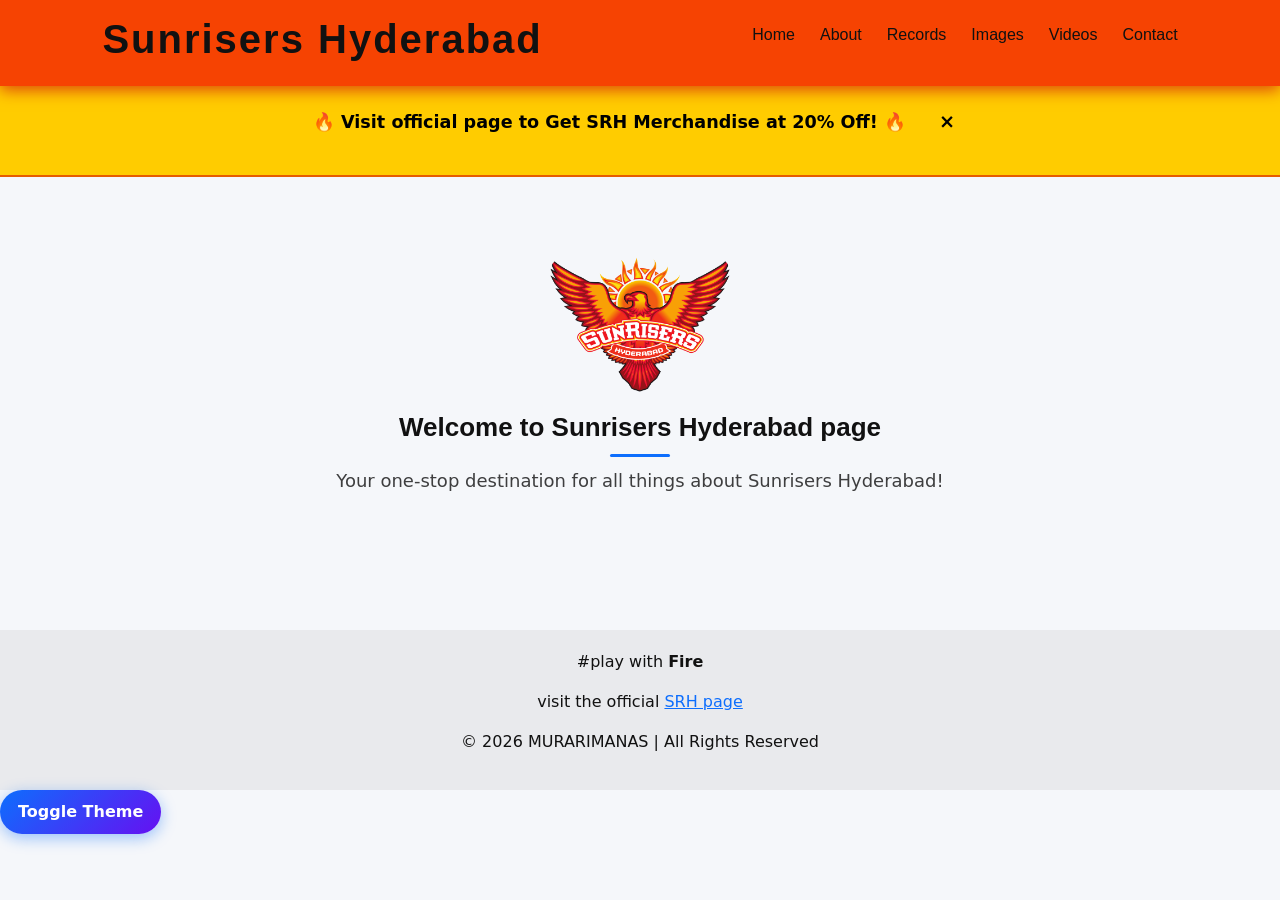
<file: index.html>
<!DOCTYPE html>
<html lang="en">
<head>
  <meta charset="UTF-8">
  <title>Sunrisers Hyderabad | Home</title>
  <link rel="stylesheet" href="index.css">
  <link href="https://cdn.jsdelivr.net/npm/bootstrap@5.3.0/dist/css/bootstrap.min.css" rel="stylesheet">
</head>
<body class="index-page">

<header>
  <nav>
    <h1>Sunrisers Hyderabad</h1>
    <ul>
      <li><a href="index.html">Home</a></li>
      <li><a href="about.html">About</a></li>
      <li><a href="records.html">Records</a></li>
      <li><a href="images.html">Images</a></li>
      <li><a href="videos.html">Videos</a></li>
      <li><a href="contact.html">Contact</a></li>
    </ul>
  </nav>
</header>
<!-- Advertisement Bar -->
<section class="ad-bar" id="adBar">
  <p>&#x1F525; Visit official page to Get SRH Merchandise at 20% Off! &#x1F525;
    <button class="close-btn" onclick="closeAd()">×</button>
  </p>
</section>
<section class="hero">
  <img src="Sunrisers_Hyderabad_Logo.svg.png" alt="logo">
  <h2>Welcome to Sunrisers Hyderabad page</h2>
  <p>Your one-stop destination for all things about Sunrisers Hyderabad!</p>
</section>

<footer>
  <p>#play with <strong>Fire</strong></p>
  <p>visit the official <a href="https://www.sunrisershyderabad.in/" target="_blank">SRH page</a></p>
  <p>&copy; 2026 MURARIMANAS | All Rights Reserved</p>
</footer>
<button onclick="toggleTheme()" class="toggle-btn">Toggle Theme</button>
<script>
function toggleTheme() {
  if (document.body.classList.contains("dark")) {
    document.body.classList.remove("dark");
    document.body.classList.add("light");
    localStorage.setItem("theme", "light");
  } else {
    document.body.classList.remove("light");
    document.body.classList.add("dark");
    localStorage.setItem("theme", "dark");
  }
}

/* Apply saved theme automatically on page load */
window.onload = function() {
  const savedTheme = localStorage.getItem("theme");
  if (savedTheme) {
    document.body.classList.add(savedTheme);
  } else {
    document.body.classList.add("light"); // default theme
  }
};
function closeAd() {
  const adBar = document.getElementById("adBar");
  adBar.style.display = "none";
}
</script>
</body>
</html>
</file>
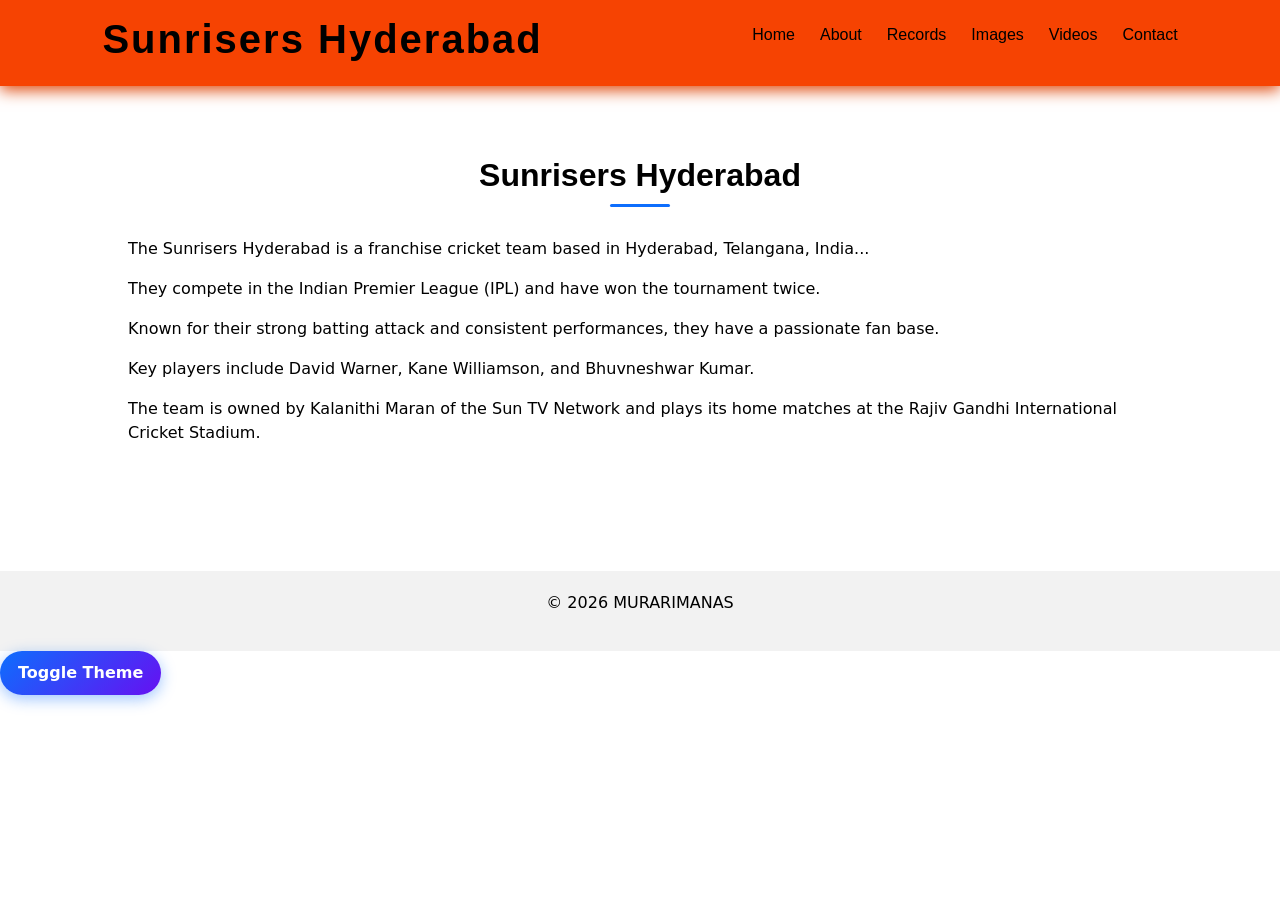
<file: about.html>
<!DOCTYPE html>
<html lang="en">
<head>
  <meta charset="UTF-8">
  <title>Sunrisers Hyderabad | About</title>
  <link rel="stylesheet" href="index.css">
  <link href="https://cdn.jsdelivr.net/npm/bootstrap@5.3.0/dist/css/bootstrap.min.css" rel="stylesheet">
</head>
<body class="about-page">

<header>
  <nav>
    <h1>Sunrisers Hyderabad</h1>
    <ul>
      <li><a href="index.html">Home</a></li>
      <li><a href="about.html">About</a></li>
      <li><a href="records.html">Records</a></li>
      <li><a href="images.html">Images</a></li>
      <li><a href="videos.html">Videos</a></li>
      <li><a href="contact.html">Contact</a></li>
    </ul>
  </nav>
</header>

<section>
  <h2>Sunrisers Hyderabad</h2>
  <p>The Sunrisers Hyderabad is a franchise cricket team based in Hyderabad, Telangana, India...</p>
  <p>They compete in the Indian Premier League (IPL) and have won the tournament twice.</p>
  <p>Known for their strong batting attack and consistent performances, they have a passionate fan base.</p>
  <p>Key players include David Warner, Kane Williamson, and Bhuvneshwar Kumar.</p>
  <p>The team is owned by Kalanithi Maran of the Sun TV Network and plays its home matches at the Rajiv Gandhi International Cricket Stadium.</p>
</section>

<footer>
  <p>&copy; 2026 MURARIMANAS</p>
</footer>
<button onclick="toggleTheme()" class="toggle-btn">Toggle Theme</button>
<script>
function toggleTheme() {
  if (document.body.classList.contains("dark")) {
    document.body.classList.remove("dark");
    document.body.classList.add("light");
    localStorage.setItem("theme", "light");
  } else {
    document.body.classList.remove("light");
    document.body.classList.add("dark");
    localStorage.setItem("theme", "dark");
  }
}

/* Apply saved theme automatically on page load */
window.onload = function() {
  const savedTheme = localStorage.getItem("theme");
  if (savedTheme) {
    document.body.classList.add(savedTheme);
  } else {
    document.body.classList.add("light"); // default theme
  }
};
</script>
</body>
</html>
</file>
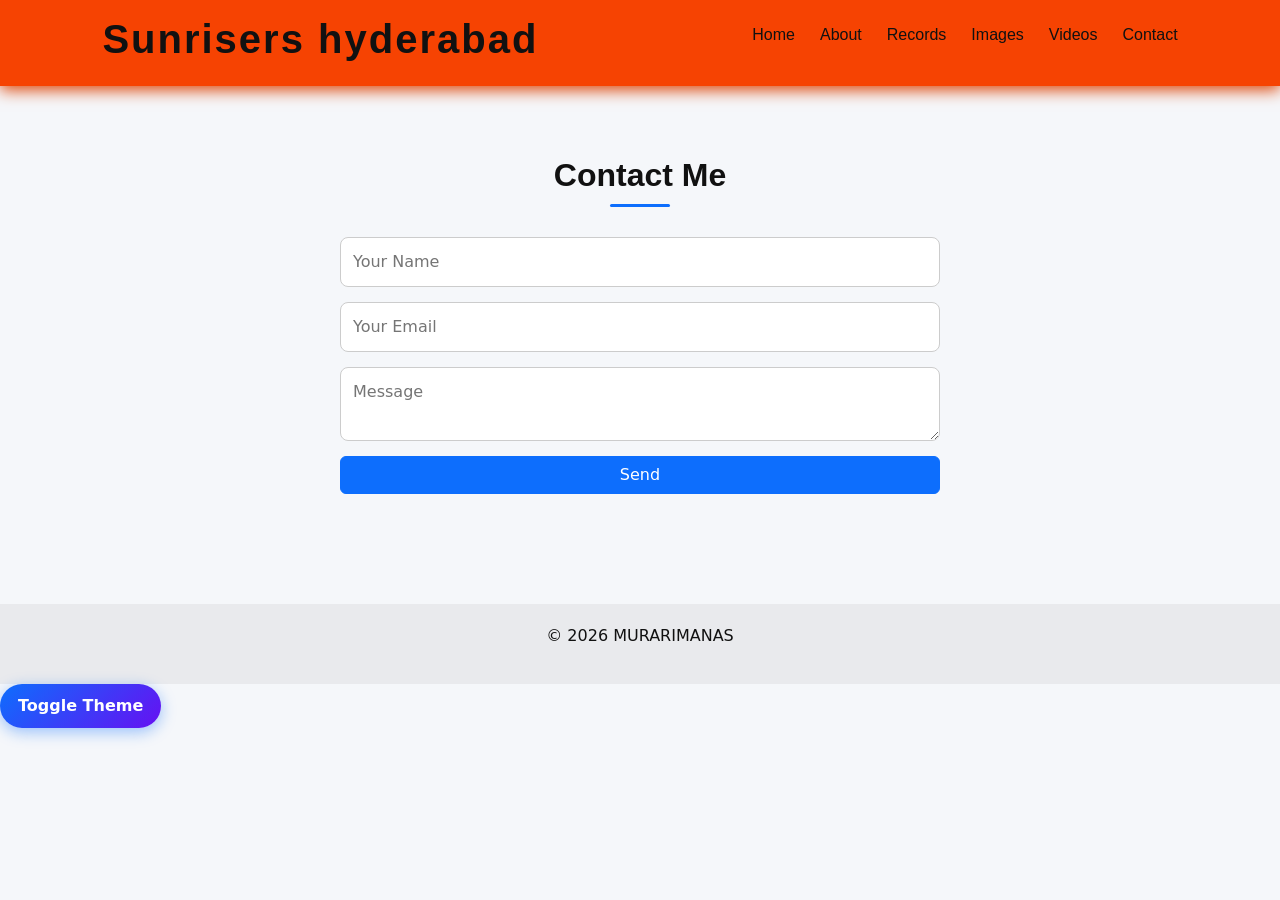
<file: contact.html>
<!DOCTYPE html>
<html lang="en">
<head>
  <meta charset="UTF-8">
  <title>Sunrisers hyderabad|Contact</title>
  <link rel="stylesheet" href="index.css">
  <link href="https://cdn.jsdelivr.net/npm/bootstrap@5.3.0/dist/css/bootstrap.min.css" rel="stylesheet">
</head>
<body class="contact-page">

<header>
  <nav>
    <h1>Sunrisers hyderabad</h1>
    <ul>
      <li><a href="index.html">Home</a></li>
      <li><a href="about.html">About</a></li>
      <li><a href="records.html">Records</a></li>
      <li><a href="images.html">Images</a></li>
      <li><a href="videos.html">Videos</a></li>
      <li><a href="contact.html">Contact</a></li>
    </ul>
  </nav>
</header>

<section>
  <h2>Contact Me</h2>
  <form>
    <input type="text" placeholder="Your Name" required>
    <input type="email" placeholder="Your Email" required>
    <textarea placeholder="Message"></textarea>
    <button type="submit" class="btn btn-primary">Send</button>
  </form>
</section>

<footer>
  <p>&copy; 2026 MURARIMANAS</p>
</footer>
<button onclick="toggleTheme()" class="toggle-btn">Toggle Theme</button>
<script>
function toggleTheme() {
  if (document.body.classList.contains("dark")) {
    document.body.classList.remove("dark");
    document.body.classList.add("light");
    localStorage.setItem("theme", "light");
  } else {
    document.body.classList.remove("light");
    document.body.classList.add("dark");
    localStorage.setItem("theme", "dark");
  }
}

/* Apply saved theme automatically on page load */
window.onload = function() {
  const savedTheme = localStorage.getItem("theme");
  if (savedTheme) {
    document.body.classList.add(savedTheme);
  } else {
    document.body.classList.add("light"); // default theme
  }
};
</script>
</body>
</html>
</file>
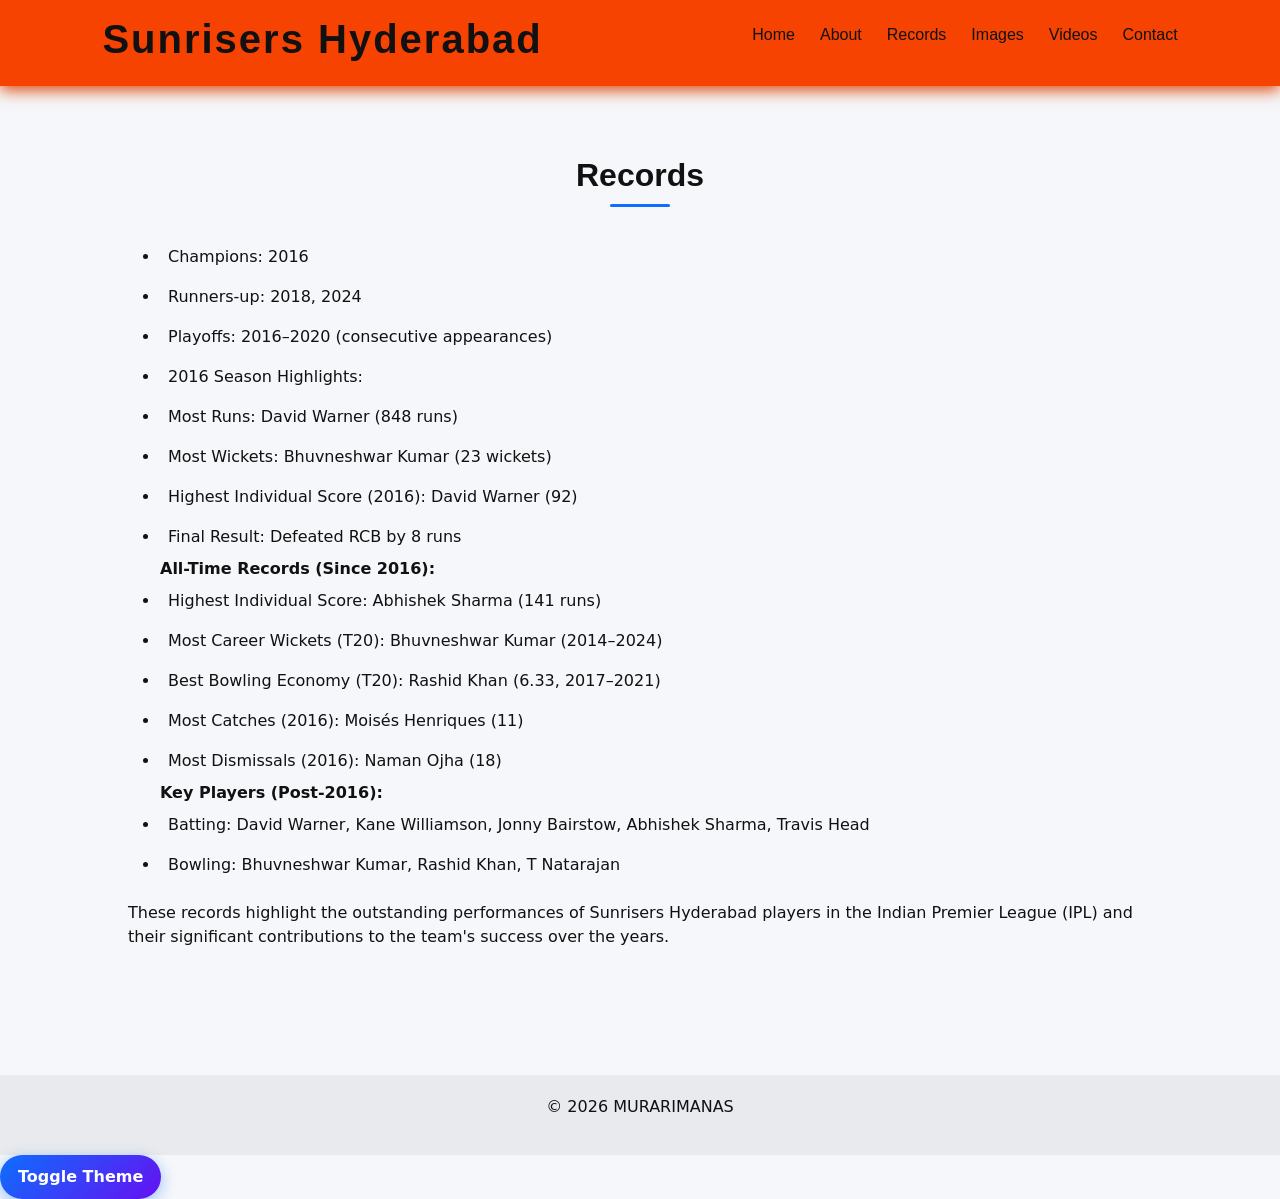
<file: records.html>
<!DOCTYPE html>
<html lang="en">
<head>
  <meta charset="UTF-8">
  <title>Sunrisers Hyderabad | Records</title>
  <link rel="stylesheet" href="index.css">
  <link href="https://cdn.jsdelivr.net/npm/bootstrap@5.3.0/dist/css/bootstrap.min.css" rel="stylesheet">
</head>
<body>

<header>
  <nav>
    <h1>Sunrisers Hyderabad</h1>
    <ul>
      <li><a href="index.html">Home</a></li>
      <li><a href="about.html">About</a></li>
      <li><a href="records.html">Records</a></li>
      <li><a href="images.html">Images</a></li>
      <li><a href="videos.html">Videos</a></li>
      <li><a href="contact.html">Contact</a></li>
    </ul>
  </nav>
</header>

<section>
  <h2>Records</h2>
  <div class="records-page">
  <ul>
  <li>Champions: 2016</li>
  <li>Runners-up: 2018, 2024</li>
  <li>Playoffs: 2016–2020 (consecutive appearances)</li>
  <li>2016 Season Highlights:</li>
  <li>Most Runs: David Warner (848 runs)</li>
  <li>Most Wickets: Bhuvneshwar Kumar (23 wickets)</li>
  <li>Highest Individual Score (2016): David Warner (92)</li>
  <li>Final Result: Defeated RCB by 8 runs</li>
  <strong>All-Time Records (Since 2016):</strong>
  <li>Highest Individual Score: Abhishek Sharma (141 runs)</li>
  <li>Most Career Wickets (T20): Bhuvneshwar Kumar (2014–2024)</li>
  <li>Best Bowling Economy (T20): Rashid Khan (6.33, 2017–2021)</li>
  <li>Most Catches (2016): Moisés Henriques (11)</li>
  <li>Most Dismissals (2016): Naman Ojha (18)</li>
  <strong>Key Players (Post-2016):</strong>
  <li>Batting: David Warner, Kane Williamson, Jonny Bairstow, Abhishek Sharma, Travis Head</li>
  <li>Bowling: Bhuvneshwar Kumar, Rashid Khan, T Natarajan</li>
</ul>
  <p>These records highlight the outstanding performances of Sunrisers Hyderabad players in the Indian Premier League (IPL) and their significant contributions to the team's success over the years.</p>
</section>

<footer>
  <p>&copy; 2026 MURARIMANAS</p>
</footer>

<button onclick="toggleTheme()" class="toggle-btn">Toggle Theme</button>

<script>
function toggleTheme() {
  if (document.body.classList.contains("dark")) {
    document.body.classList.remove("dark");
    document.body.classList.add("light");
    localStorage.setItem("theme", "light");
  } else {
    document.body.classList.remove("light");
    document.body.classList.add("dark");
    localStorage.setItem("theme", "dark");
  }
}

// Apply saved theme automatically on page load
window.onload = function() {
  const savedTheme = localStorage.getItem("theme");
  if (savedTheme) {
    document.body.classList.add(savedTheme);
  } else {
    document.body.classList.add("light"); // default theme
  }
}
</script>

</body>
</html>
</file>
<file: index.css>
/* =======================
   GLOBAL RESET
======================= */
* {
  margin: 0;
  padding: 0;
  box-sizing: border-box;
}

body {
  font-family: 'BrushStroke', sans-serif;
  transition: all 0.4s ease;
  min-height: 100vh;
}

/* =======================
   LIGHT & DARK THEMES
======================= */
.light {
  background: #f5f7fa;
  color: #111;
}

.dark {
  background: #000000;
  color: #f1f5f9;
}

/* =======================
   NAVIGATION
======================= */
header {
  position: sticky;
  top: 0;
  backdrop-filter: blur(12px);
  background: rgb(246, 67, 2);
  box-shadow: 0 4px 15px rgb(221, 70, 10);
  z-index: 1000;
}

.dark header {
  background: rgba(221, 42, 7, 0.944);
}

nav {
  display: flex;
  justify-content: space-between;
  align-items: center;
  padding: 15px 8%;
}

nav h1 {
  font-weight: 700;
  letter-spacing: 2px;
}

nav ul {
  list-style: none;
  display: flex;
  gap: 25px;
}

nav ul li a {
  text-decoration: none;
  font-weight: 500;
  position: relative;
  transition: 0.3s;
  color: inherit;
}

nav ul li a:hover {
  color: #0d6efd;
}

nav ul li a::after {
  content: "";
  position: absolute;
  width: 0%;
  height: 2px;
  bottom: -5px;
  left: 0;
  background: #0d6efd;
  transition: 0.3s;
}

nav ul li a:hover::after {
  width: 100%;
}

/* =======================
   HERO SECTION
======================= */
.hero {
  text-align: center;
  padding: 80px 20px;
}

.hero img {
  width: 180px;
  border-radius: 15px;
  margin-bottom: 20px;
  transition: transform 0.4s ease, box-shadow 0.4s ease;
}

.hero img:hover {
  transform: scale(1.1);
  box-shadow: 0 0 30px rgba(247, 108, 2, 0.96);
}

.hero h2 {
  font-size: 26px;
  margin-bottom: 10px;
}

.hero p {
  font-size: 18px;
  opacity: 0.8;
}

/* =======================
   SECTIONS
======================= */
section {
  padding: 70px 10%;
}

section h2 {
  text-align: center;
  margin-bottom: 30px;
  font-weight: 700;
  position: relative;
}

section h2::after {
  content: "";
  width: 60px;
  height: 3px;
  background: #0d6efd;
  display: block;
  margin: 10px auto;
  border-radius: 10px;
}

/* =======================
   CONTACT FORM
======================= */
form {
  max-width: 600px;
  margin: auto;
  display: flex;
  flex-direction: column;
  gap: 15px;
}

input, textarea {
  padding: 12px;
  border-radius: 8px;
  border: 1px solid #ccc;
  transition: 0.3s;
}

input:focus, textarea:focus {
  border-color: #0d6efd;
  outline: none;
  box-shadow: 0 0 8px rgba(13,110,253,0.3);
}

/* Error state */
input.error, textarea.error {
  border-color: #dc3545;
  box-shadow: 0 0 8px rgba(220,53,69,0.4);
}

/* Success state */
input.success, textarea.success {
  border-color: #28a745;
  box-shadow: 0 0 8px rgba(40,167,69,0.4);
}

button {
  padding: 12px;
  border-radius: 8px;
  border: none;
  cursor: pointer;
  transition: 0.3s;
  background: #0d6efd;
  color: #fff;
  font-weight: 600;
}

button:hover {
  transform: translateY(-3px);
  background: #0b5ed7;
}

/* =======================
   TOGGLE THEME BUTTON
======================= */
.toggle-btn {
  padding: 10px 18px;
  border-radius: 30px;
  border: none;
  cursor: pointer;
  font-weight: 600;
  transition: all 0.3s ease;
  background: linear-gradient(135deg, #0d6efd, #6610f2);
  color: white;
  box-shadow: 0 4px 15px rgba(13,110,253,0.4);
}

.toggle-btn:hover {
  transform: translateY(-3px) scale(1.05);
  box-shadow: 0 6px 25px rgba(13,110,253,0.6);
}

.dark .toggle-btn {
  background: linear-gradient(135deg, #facc15, #f97316);
  color: #111;
}

/* =======================
   ABOUT PAGE BACKGROUND
======================= */
.about-page {
  background: rgb(255, 255, 255);
  color: black;
}

.dark.about-page {
  background: rgba(0,0,0,0.8);
  color: white;
}

/* =======================
   IMAGES PAGE GRID
======================= */
.images-page .grid {
  display: grid;
  grid-template-columns: repeat(auto-fill, minmax(250px, 1fr));
  gap: 25px;
  padding: 20px 0;
}

.images-page .grid img {
  width: 100%;
  height: 250px;
  object-fit: cover;
  border-radius: 15px;
  transition: transform 0.4s ease, box-shadow 0.4s ease;
  cursor: pointer;
}

.images-page .grid img:hover {
  transform: scale(1.07);
  box-shadow: 0 10px 30px rgba(0,0,0,0.4);
}

/* =======================
   VIDEOS PAGE GRID
======================= */
.videos-page .grid {
  display: grid;
  grid-template-columns: repeat(2, 1fr); /* 2 columns */
  gap: 30px;
  padding: 20px 0;
}

.videos-page video {
  width: 100%;
  height: 250px;
  object-fit: cover;
  border-radius: 12px;
  transition: transform 0.4s ease, box-shadow 0.4s ease;
}

.videos-page video:hover {
  transform: scale(1.05);
  box-shadow: 0 12px 35px rgba(0,0,0,0.4);
}

/* Collapse to 1 column only on very small screens */
@media (max-width: 480px) {
  .videos-page .grid {
    grid-template-columns: 1fr;
  }
}

/* =======================
   FOOTER
======================= */
footer {
  text-align: center;
  padding: 20px;
  background: rgba(0,0,0,0.05);
  margin-top: 40px;
}

.dark footer {
  background: rgba(255,255,255,0.05);
}

/* =======================
     FONT STYLE
======================= */
@font-face {
  font-family: 'BrushStroke';
  src: url('fonts/MyBrushFont.zip') format('zip'),
       url('fonts/MyBrushFont.zip') format('zip');
  font-weight: normal;
  font-style: normal;
}
body, h1, h2, h3, nav {
  font-family: 'BrushStroke', sans-serif;
}

.light-theme body,
.dark-theme body {
  font-family: 'BrushStroke', sans-serif;
}
.ad-bar {
  background-color: #ffcc00;
  color: #000;
  text-align: center;
  padding: 10px;
  font-weight: bold;
  font-size: 1.1rem;
  border-bottom: 2px solid #e65c00;
  position: relative;
}

.ad-bar .close-btn {
  background: none;
  border: none;
  font-size: 1.2rem;
  font-weight: bold;
  cursor: pointer;
  margin-left: 15px;
  color: inherit;
}

body.dark .ad-bar {
  background-color: #333;
  color: #ffcc00;
  border-bottom: 2px solid #ff6600;
}
/* =======================
   RESPONSIVE DESIGN
======================= */
@media (max-width: 768px) {
  nav {
    flex-direction: column;
    gap: 15px;
  }

  nav ul {
    flex-wrap: wrap;
    justify-content: center;
  }

  section {
    padding: 50px 6%;
  }

  .videos-page .grid {
    grid-template-columns: 1fr;
  }

  .images-page .grid {
    grid-template-columns: 1fr;
  }
}

/* =======================
   RECORDS PAGE
======================= */
:root {
  --hover-bg: #000000;
  --hover-color: #fd6601;
}

.dark {
  --hover-bg: #ffffff;
  --hover-color: #fd6601;
}

.records-page ul li {
  padding: 8px;
  cursor: pointer;
  transition: 0.3s;
}

.records-page ul li:hover {
  background: var(--hover-bg);
  color: var(--hover-color);
}
</file>
